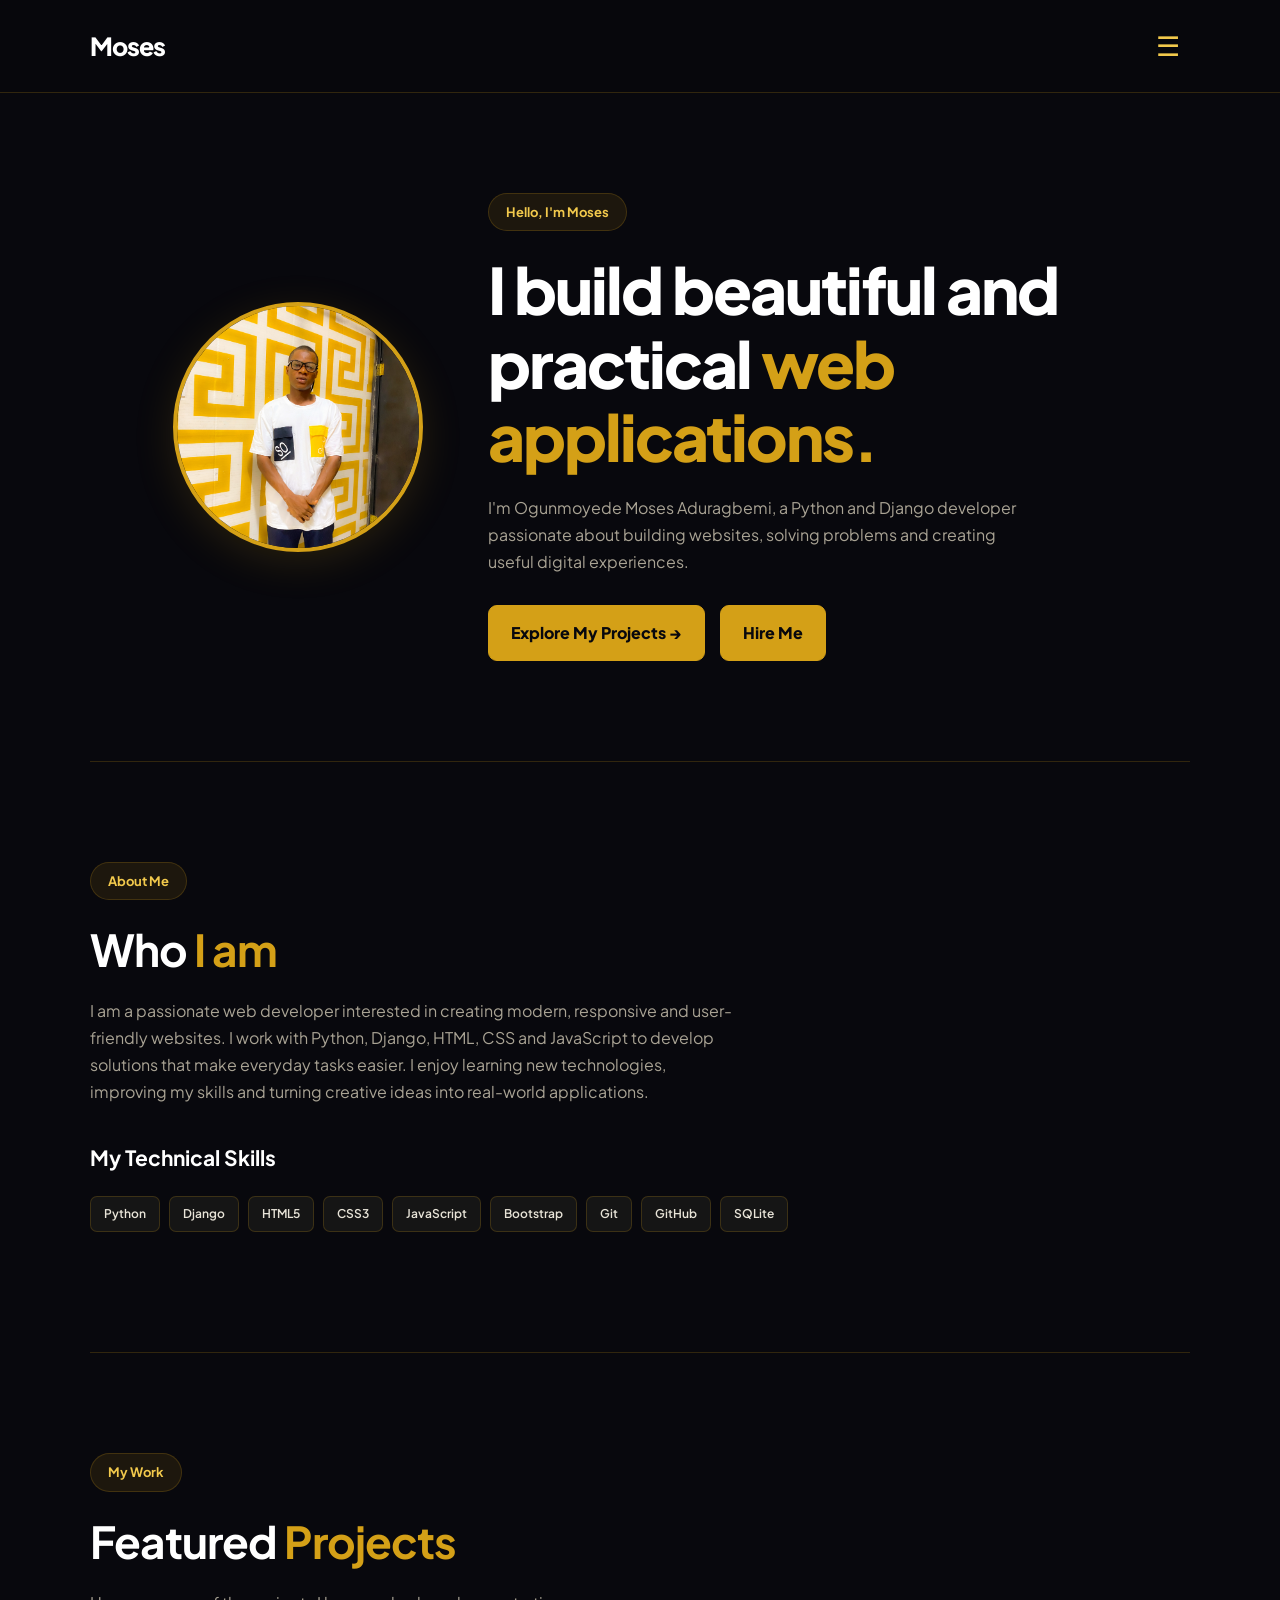
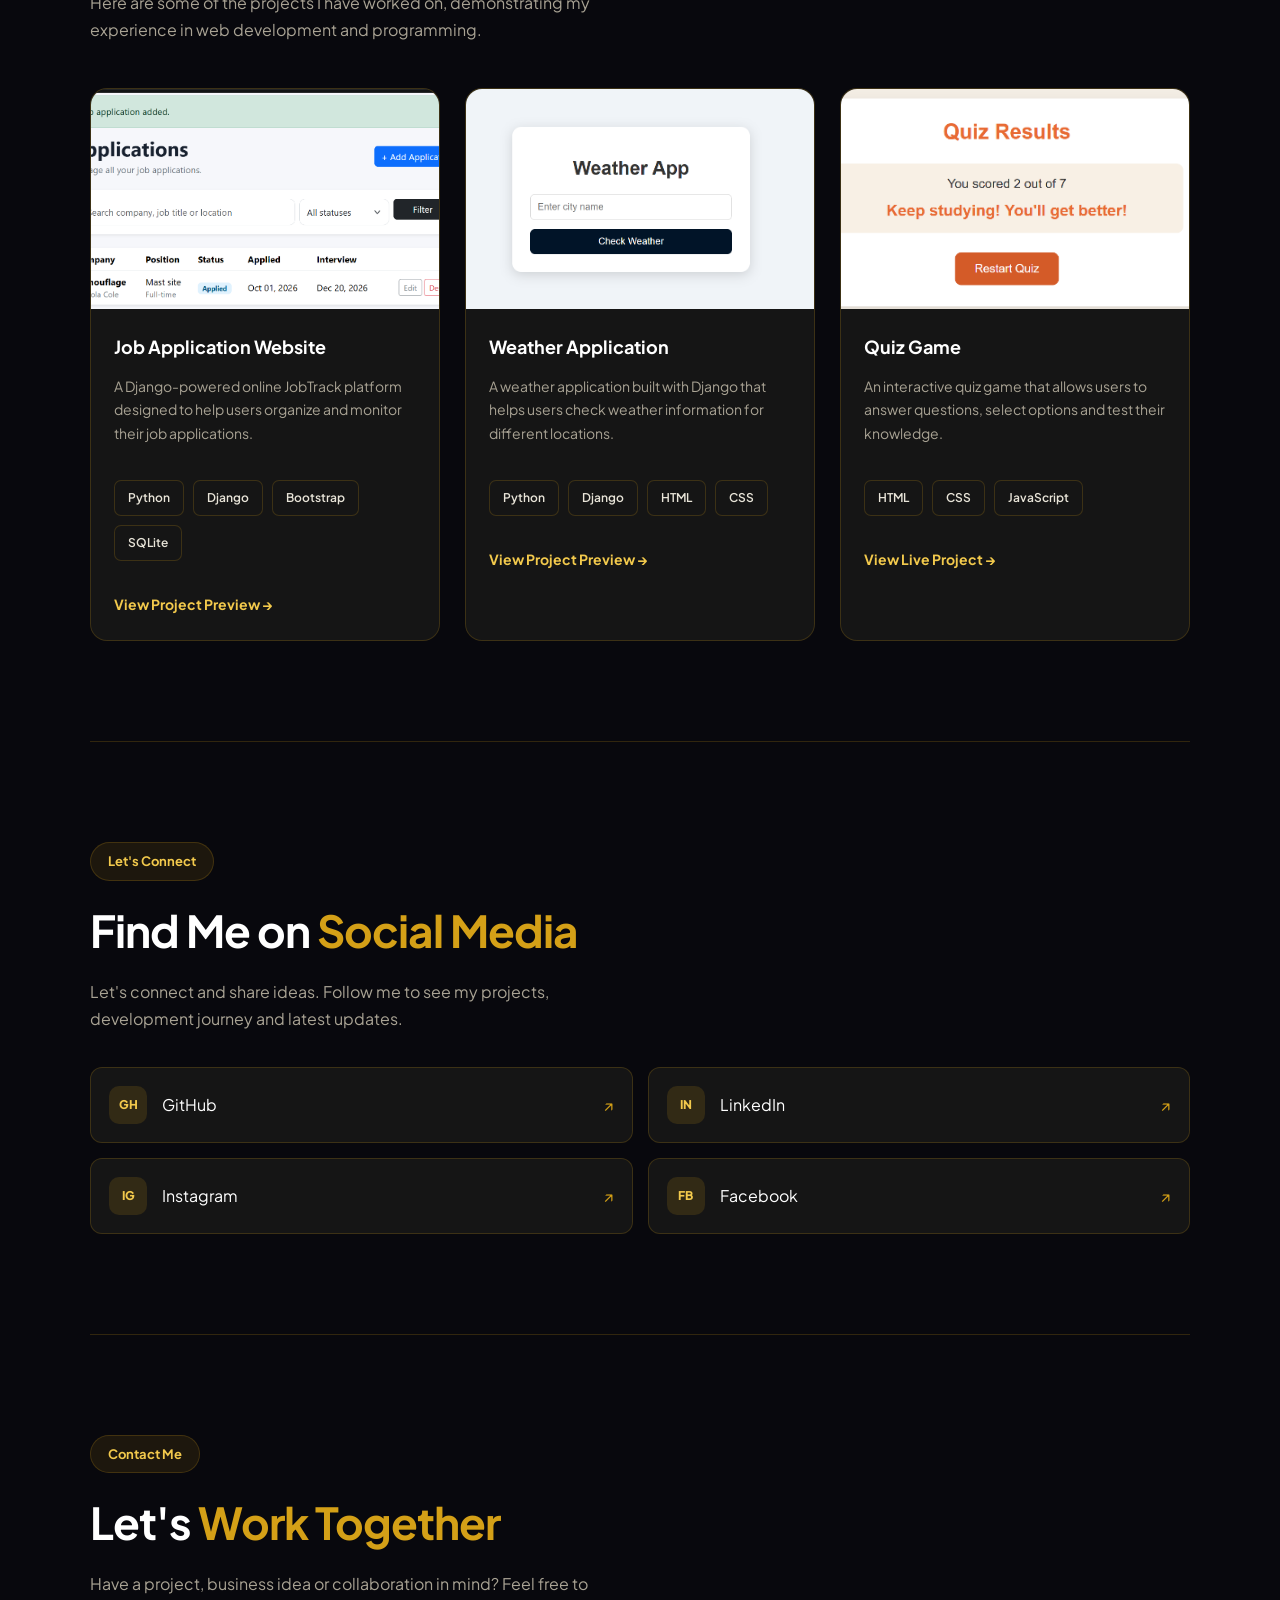
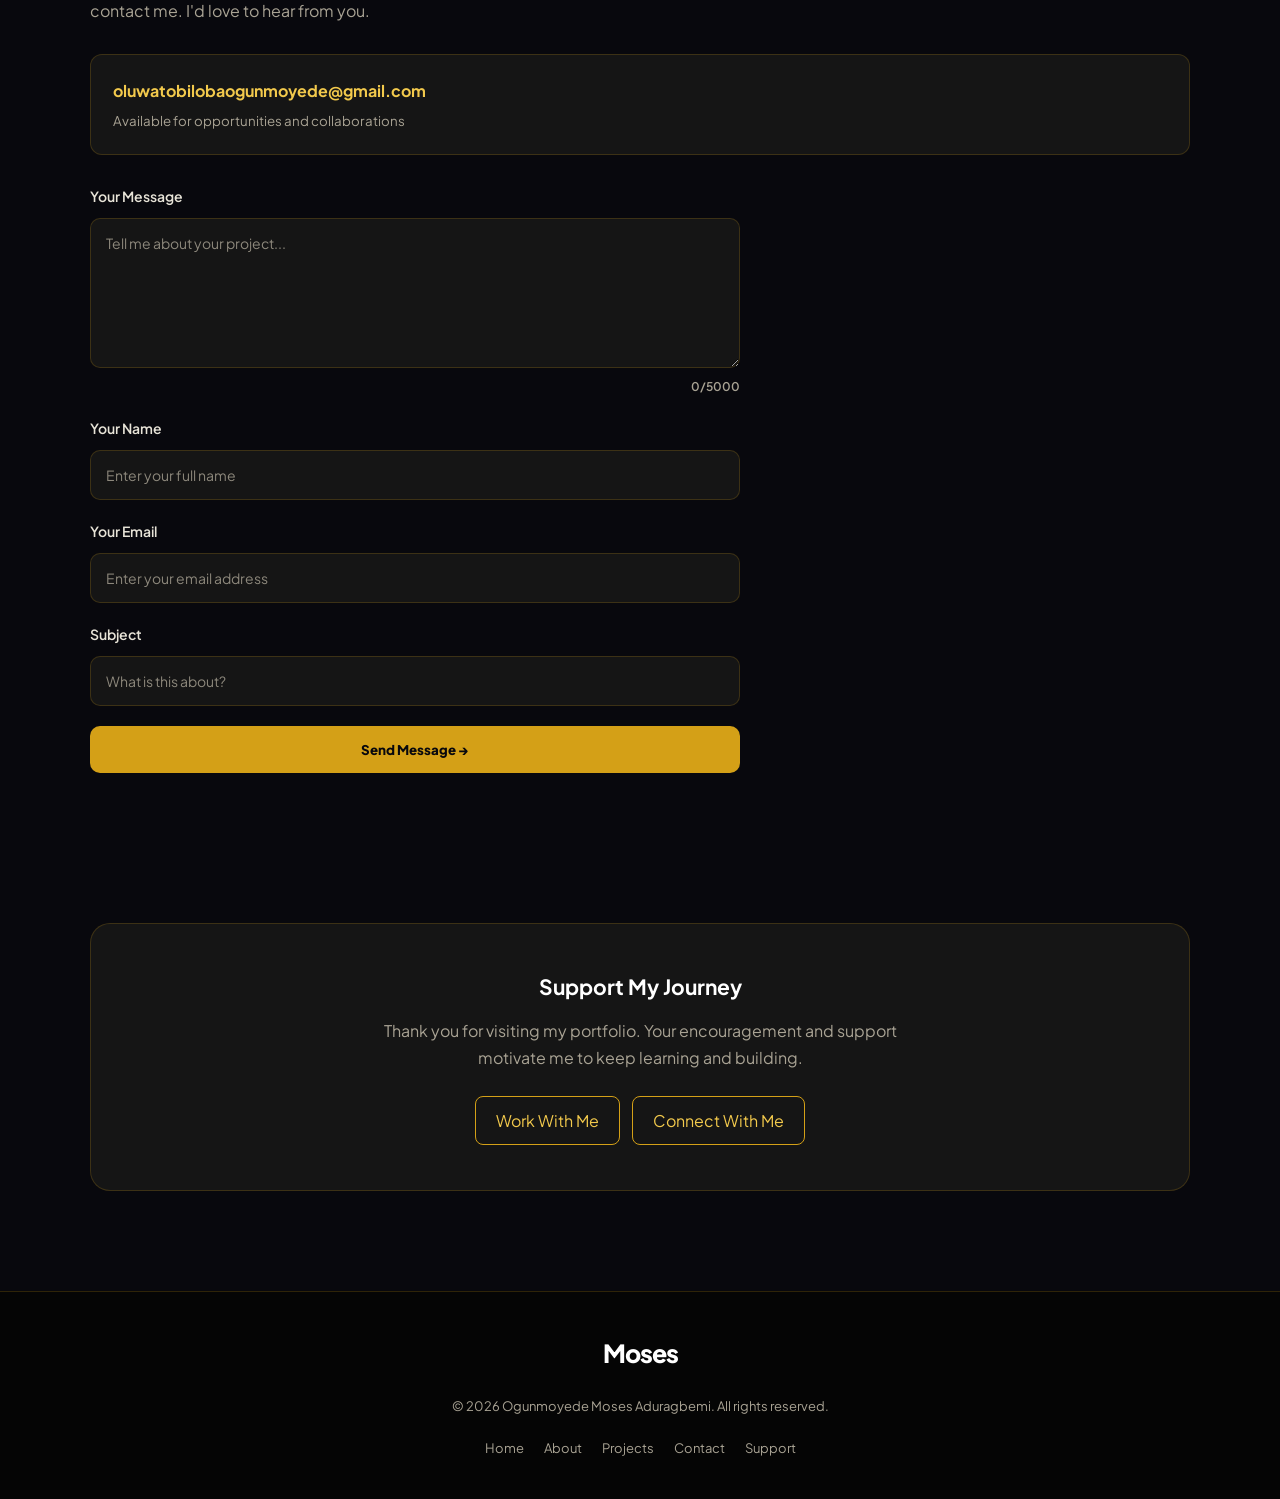
<file: index.html>
<!DOCTYPE html>
<html lang="en">
<head>
    <meta charset="UTF-8">
    <meta name="viewport" content="width=device-width, initial-scale=1.0">

    <meta name="description" content="Official portfolio of Ogunmoyede Moses Aduragbemi, a Python, Django and Web Developer.">
    <meta name="author" content="Ogunmoyede Moses Aduragbemi">
    <meta name="theme-color" content="#111111">

    <title>Moses Aduragbemi | Dev Portfolio</title>

    <link rel="preconnect" href="https://fonts.googleapis.com">
    <link rel="preconnect" href="https://fonts.gstatic.com" crossorigin>

    <link href="https://fonts.googleapis.com/css2?family=Plus+Jakarta+Sans:wght@400;500;600;700;800&display=swap" rel="stylesheet">

    <link rel="stylesheet" href="./style.css">
</head>

<body>

<!-- NAVIGATION -->
<nav aria-label="Main navigation">

    <a class="logo" href="#top">
        Moses<span></span>
    </a>

    <details>
        <summary aria-label="Open navigation menu">&#9776;</summary>

        <div class="menu">
            <a href="#top">Home</a>
            <a href="#about">About</a>
            <a href="#work">Projects</a>
            <a href="#social">Social</a>
            <a href="#contact">Contact</a>
        </div>
    </details>

</nav>

<main id="top">

    <!-- HERO SECTION -->
    <section class="hero">

        <div class="avatar">
            <img
                src="./images/Gamilee%201.jpg"
                alt="Portrait of Moses Aduragbemi"
            >
        </div>

        <div class="hero-content">

            <span class="pill">Hello, I'm Moses</span>

            <h1>
                I build beautiful and practical
                <em>web applications.</em>
            </h1>

            <p class="sub" style="max-width: 550px;">
                I'm Ogunmoyede Moses Aduragbemi, a Python and Django developer
                passionate about building websites, solving problems and
                creating useful digital experiences.
            </p>

            <div class="hero-buttons">

                <a class="btn" href="#work">
                    Explore My Projects →
                </a>

                <a class="btn" href="#contact">
                    Hire Me
                </a>

            </div>

        </div>

    </section>

    <!-- ABOUT SECTION -->
    <section id="about">

        <span class="pill">About Me</span>

        <h2>Who <em>I am</em></h2>

        <p class="sub" style="max-width: 650px;">
            I am a passionate web developer interested in creating
            modern, responsive and user-friendly websites.

            I work with Python, Django, HTML, CSS and JavaScript
            to develop solutions that make everyday tasks easier.

            I enjoy learning new technologies, improving my skills
            and turning creative ideas into real-world applications.
        </p>

        <h3>My Technical Skills</h3>

        <div class="tags">
            <span>Python</span>
            <span>Django</span>
            <span>HTML5</span>
            <span>CSS3</span>
            <span>JavaScript</span>
            <span>Bootstrap</span>
            <span>Git</span>
            <span>GitHub</span>
            <span>SQLite</span>
        </div>

    </section>

    <!-- PROJECTS SECTION -->
    <section id="work">

        <span class="pill">My Work</span>

        <h2>Featured <em>Projects</em></h2>

        <p class="sub" style="max-width: 550px;">
            Here are some of the projects I have worked on,
            demonstrating my experience in web development
            and programming.
        </p>

        <div class="projects">

            <!-- PROJECT ONE -->
            <article class="proj">

                <div class="shot">
                    <img
                        src="./images/jobapplication.jpg"
                        alt="Job Application Website preview"
                        loading="lazy"
                    >
                </div>

                <div class="body">

                    <h3>Job Application Website</h3>

                    <p>
                        A Django-powered online JobTrack platform
                        designed to help users organize and monitor
                        their job applications.
                    </p>

                    <div class="tags">
                        <span>Python</span>
                        <span>Django</span>
                        <span>Bootstrap</span>
                        <span>SQLite</span>
                    </div>

                    <!-- Replace with your deployed project URL when available -->
                    <a href="./images/jobapplication.jpg" target="_blank" rel="noopener noreferrer">
                        View Project Preview →
                    </a>

                </div>

            </article>

            <!-- PROJECT TWO -->
            <article class="proj">

                <div class="shot">
                    <img
                        src="./images/weather.jpg"
                        alt="Weather Application preview"
                        loading="lazy"
                    >
                </div>

                <div class="body">

                    <h3>Weather Application</h3>

                    <p>
                        A weather application built with Django
                        that helps users check weather information
                        for different locations.
                    </p>

                    <div class="tags">
                        <span>Python</span>
                        <span>Django</span>
                        <span>HTML</span>
                        <span>CSS</span>
                    </div>

                    <!-- Replace with your deployed project URL when available -->
                    <a href="./images/weather.jpg" target="_blank" rel="noopener noreferrer">
                        View Project Preview →
                    </a>

                </div>

            </article>

            <!-- PROJECT THREE -->
            <article class="proj">

                <div class="shot">
                    <img
                        src="./images/quizgame.jpg"
                        alt="Quiz Game preview"
                        loading="lazy"
                    >
                </div>

                <div class="body">

                    <h3>Quiz Game</h3>

                    <p>
                        An interactive quiz game that allows users
                        to answer questions, select options and
                        test their knowledge.
                    </p>

                    <div class="tags">
                        <span>HTML</span>
                        <span>CSS</span>
                        <span>JavaScript</span>
                    </div>

                    <a
                        href="https://oluwatobilobaogunmoyede-dotcom.github.io/Quiz-Game/"
                        target="_blank"
                        rel="noopener noreferrer"
                    >
                        View Live Project →
                    </a>

                </div>

            </article>

        </div>

    </section>

    <!-- SOCIAL MEDIA SECTION -->
    <section id="social">

        <span class="pill">Let's Connect</span>

        <h2>Find Me on <em>Social Media</em></h2>

        <p class="sub" style="max-width: 550px;">
            Let's connect and share ideas. Follow me to see
            my projects, development journey and latest updates.
        </p>

        <div class="links">

            <a
                href="https://github.com/oluwatobilobaogunmoyede-dotcom"
                target="_blank"
                rel="noopener noreferrer"
            >
                <span class="ic">GH</span>
                GitHub
                <span class="go">&#8599;</span>
            </a>

            <!-- Add your actual LinkedIn profile URL -->
            <a
                href="https://www.linkedin.com/"
                target="_blank"
                rel="noopener noreferrer"
            >
                <span class="ic">IN</span>
                LinkedIn
                <span class="go">&#8599;</span>
            </a>

            <a
                href="https://www.instagram.com/gamilee_02/"
                target="_blank"
                rel="noopener noreferrer"
            >
                <span class="ic">IG</span>
                Instagram
                <span class="go">&#8599;</span>
            </a>

            <!-- Add your actual Facebook profile URL -->
            <a
                href="https://www.facebook.com/"
                target="_blank"
                rel="noopener noreferrer"
            >
                <span class="ic">FB</span>
                Facebook
                <span class="go">&#8599;</span>
            </a>

        </div>

    </section>

    <!-- CONTACT SECTION -->
    <section id="contact">

        <span class="pill">Contact Me</span>

        <h2>Let's <em>Work Together</em></h2>

        <p class="sub" style="max-width: 500px;">
            Have a project, business idea or collaboration in mind?
            Feel free to contact me. I'd love to hear from you.
        </p>

        <div class="mail">

            <strong>
                <a href="mailto:oluwatobilobaogunmoyede@gmail.com">
                    oluwatobilobaogunmoyede@gmail.com
                </a>
            </strong>

            <small>
                Available for opportunities and collaborations
            </small>

        </div>

        <form id="f">

            <label for="msg">
                Your Message

                <textarea
                    id="msg"
                    name="message"
                    maxlength="5000"
                    placeholder="Tell me about your project..."
                    required
                ></textarea>

                <span class="count" id="count">0/5000</span>
            </label>

            <label for="name">
                Your Name

                <input
                    type="text"
                    id="name"
                    name="name"
                    placeholder="Enter your full name"
                    autocomplete="name"
                    required
                >
            </label>

            <label for="email">
                Your Email

                <input
                    type="email"
                    id="email"
                    name="email"
                    placeholder="Enter your email address"
                    autocomplete="email"
                    required
                >
            </label>

            <label for="subject">
                Subject

                <input
                    type="text"
                    id="subject"
                    name="subject"
                    placeholder="What is this about?"
                >
            </label>

            <button type="submit">
                Send Message →
            </button>

            <p id="status" role="status" aria-live="polite"></p>

        </form>

    </section>

    <!-- SUPPORT SECTION -->
    <section class="support" id="support">

        <h3>Support My Journey</h3>

        <p>
            Thank you for visiting my portfolio.
            Your encouragement and support motivate me
            to keep learning and building.
        </p>

        <div class="chips">

            <a href="#contact">Work With Me</a>

            <a href="#social">Connect With Me</a>

        </div>

    </section>

</main>

<!-- FOOTER -->
<footer>

    <a class="logo" href="#top">
        Moses<span></span>
    </a>

    <div>
        &copy; 2026 Ogunmoyede Moses Aduragbemi.
        All rights reserved.
    </div>

    <div class="flinks">

        <a href="#top">Home</a>
        <a href="#about">About</a>
        <a href="#work">Projects</a>
        <a href="#contact">Contact</a>
        <a href="#support">Support</a>

    </div>

</footer>

<script src="./script.js"></script>

</body>
</html>
</file>
<file: style.css>
/* =================================
   MOSES PORTFOLIO WEBSITE
   Modern Dark, White & Deep Yellow
================================= */

:root {
    --background: #08080D;
    --surface: #151515;
    --surface-light: #242016;

    --white: #FFFFFF;
    --text: #E8E4D8;
    --muted: #A9A394;

    --accent: #D4A017;
    --accent-hover: #F2C94C;

    --border: rgba(212, 160, 23, 0.2);
}

* {
    margin: 0;
    padding: 0;
    box-sizing: border-box;
    scroll-behavior: smooth;
}

body {
    font-family: 'Plus Jakarta Sans', sans-serif;
    background: var(--background);
    color: var(--white);
    line-height: 1.7;
    overflow-x: hidden;
}

a {
    text-decoration: none;
    color: inherit;
}

img {
    max-width: 100%;
    display: block;
}

section {
    width: min(1100px, 90%);
    margin: auto;
    padding: 100px 0;
}

/* =================================
   NAVIGATION
================================= */

nav {
    position: sticky;
    top: 0;
    z-index: 1000;
    width: 100%;
    padding: 18px 7%;
    display: flex;
    align-items: center;
    justify-content: space-between;
    background: rgba(8, 8, 13, 0.95);
    backdrop-filter: blur(15px);
    border-bottom: 1px solid var(--border);
}

.logo {
    font-size: 25px;
    font-weight: 800;
    letter-spacing: -1px;
}

.logo span {
    color: var(--accent);
}

nav details {
    position: relative;
}

nav summary {
    list-style: none;
    cursor: pointer;
    font-size: 27px;
    padding: 5px 10px;
    color: var(--accent-hover);
}

nav summary::-webkit-details-marker {
    display: none;
}

.menu {
    position: absolute;
    top: 55px;
    right: 0;
    min-width: 190px;
    padding: 12px;
    display: flex;
    flex-direction: column;
    gap: 5px;
    background: var(--surface);
    border: 1px solid var(--border);
    border-radius: 14px;
    box-shadow: 0 15px 40px rgba(0, 0, 0, 0.35);
}

.menu a {
    padding: 10px 14px;
    border-radius: 8px;
    color: var(--text);
    transition: 0.3s;
}

.menu a:hover {
    background: var(--surface-light);
    color: var(--accent-hover);
}

/* =================================
   HERO SECTION
================================= */

.hero {
    min-height: 650px;
    display: flex;
    align-items: center;
    justify-content: center;
    gap: 65px;
    padding: 100px 0;
}

.avatar {
    width: 250px;
    height: 250px;
    flex-shrink: 0;
    border-radius: 50%;
    overflow: hidden;
    border: 4px solid var(--accent);
    box-shadow: 0 10px 40px rgba(212, 160, 23, 0.15);
    transition: 0.35s ease;
}

.avatar img {
    width: 100%;
    height: 100%;
    object-fit: cover;
    object-position: center;
}

.avatar:hover {
    transform: scale(1.05);
    box-shadow: 0 20px 60px rgba(212, 160, 23, 0.4);
}

.hero-content {
    max-width: 620px;
}

.pill {
    display: inline-block;
    padding: 7px 17px;
    margin-bottom: 22px;
    border: 1px solid var(--border);
    border-radius: 30px;
    background: rgba(212, 160, 23, 0.1);
    color: var(--accent-hover);
    font-size: 13px;
    font-weight: 700;
}

h1 {
    font-size: clamp(38px, 5vw, 65px);
    line-height: 1.15;
    letter-spacing: -2px;
    font-weight: 800;
}

h1 em,
h2 em {
    color: var(--accent);
    font-style: normal;
}

.sub {
    margin-top: 20px;
    color: var(--muted);
    font-size: 16px;
}

.hero-buttons {
    display: flex;
    gap: 15px;
    flex-wrap: wrap;
    margin-top: 30px;
}

.btn {
    display: inline-block;
    padding: 13px 22px;
    border: 1px solid var(--accent);
    border-radius: 9px;
    background: var(--accent);
    color: #08080D;
    font-weight: 800;
    transition: 0.3s ease;
}

.btn:hover {
    background: var(--accent-hover);
    transform: translateY(-4px);
    box-shadow: 0 10px 25px rgba(212, 160, 23, 0.25);
}

/* =================================
   HEADINGS
================================= */

h2 {
    font-size: clamp(30px, 4vw, 44px);
    line-height: 1.25;
    letter-spacing: -1px;
    margin-bottom: 15px;
}

h3 {
    font-size: 21px;
    margin-bottom: 12px;
}

/* =================================
   ABOUT SECTION
================================= */

#about {
    border-top: 1px solid var(--border);
}

#about h3 {
    margin-top: 35px;
}

/* =================================
   SKILLS AND PROJECT TAGS
================================= */

.tags {
    display: flex;
    flex-wrap: wrap;
    gap: 9px;
    margin: 20px 0;
}

.tags span {
    padding: 7px 13px;
    border: 1px solid var(--border);
    border-radius: 7px;
    background: var(--surface);
    color: var(--text);
    font-size: 12px;
    font-weight: 600;
}

/* =================================
   PROJECT SECTION
================================= */

#work {
    border-top: 1px solid var(--border);
}

.projects {
    display: grid;
    grid-template-columns: repeat(3, minmax(0, 1fr));
    gap: 25px;
    margin-top: 45px;
}

.proj {
    min-width: 0;
    overflow: hidden;
    background: var(--surface);
    border: 1px solid var(--border);
    border-radius: 17px;
    transition: 0.35s ease;
}

.proj:hover {
    transform: translateY(-7px);
    border-color: var(--accent);
    box-shadow: 0 20px 45px rgba(212, 160, 23, 0.15);
}

.shot {
    height: 220px;
    overflow: hidden;
    background: var(--surface-light);
}

.shot img {
    width: 100%;
    height: 100%;
    object-fit: cover;
    transition: transform 0.5s ease;
}

.proj:hover .shot img {
    transform: scale(1.08);
}

.body {
    padding: 23px;
}

.body h3 {
    font-size: 18px;
}

.body p {
    color: var(--muted);
    font-size: 14px;
    min-height: 85px;
}

.body a {
    display: inline-block;
    margin-top: 12px;
    color: var(--accent-hover);
    font-weight: 700;
    font-size: 14px;
}

.body a:hover {
    color: var(--white);
}

/* =================================
   SOCIAL LINKS
================================= */

#social {
    border-top: 1px solid var(--border);
}

.links {
    display: grid;
    grid-template-columns: repeat(2, 1fr);
    gap: 15px;
    margin-top: 35px;
}

.links a {
    display: flex;
    align-items: center;
    gap: 15px;
    padding: 18px;
    background: var(--surface);
    border: 1px solid var(--border);
    border-radius: 12px;
    transition: 0.3s;
}

.links a:hover {
    background: var(--surface-light);
    border-color: var(--accent);
    transform: translateX(5px);
}

.ic {
    width: 38px;
    height: 38px;
    display: grid;
    place-items: center;
    background: rgba(212, 160, 23, 0.15);
    color: var(--accent-hover);
    border-radius: 10px;
    font-size: 12px;
    font-weight: 800;
}

.go {
    margin-left: auto;
    color: var(--accent);
}

/* =================================
   CONTACT SECTION
================================= */

#contact {
    border-top: 1px solid var(--border);
}

.mail {
    display: flex;
    flex-direction: column;
    gap: 5px;
    padding: 22px;
    margin: 30px 0;
    background: var(--surface);
    border: 1px solid var(--border);
    border-radius: 12px;
    overflow-wrap: anywhere;
}

.mail strong,
.mail strong a {
    color: var(--accent-hover);
}

.mail small {
    color: var(--muted);
}

form {
    display: flex;
    flex-direction: column;
    gap: 20px;
    max-width: 650px;
}

label {
    display: flex;
    flex-direction: column;
    gap: 9px;
    color: var(--text);
    font-size: 14px;
    font-weight: 600;
}

input,
textarea {
    width: 100%;
    padding: 15px;
    border: 1px solid var(--border);
    border-radius: 10px;
    outline: none;
    background: var(--surface);
    color: var(--white);
    font-family: inherit;
    font-size: 14px;
    transition: 0.3s;
}

textarea {
    min-height: 150px;
    resize: vertical;
}

input:focus,
textarea:focus {
    border-color: var(--accent);
    box-shadow: 0 0 0 3px rgba(212, 160, 23, 0.12);
}

input::placeholder,
textarea::placeholder {
    color: #8D887C;
}

.count {
    text-align: right;
    color: var(--muted);
    font-size: 12px;
}

button {
    padding: 15px;
    border: none;
    border-radius: 10px;
    background: var(--accent);
    color: #08080D;
    font-family: inherit;
    font-weight: 800;
    cursor: pointer;
    transition: 0.3s;
}

button:hover {
    background: var(--accent-hover);
    transform: translateY(-3px);
    box-shadow: 0 10px 25px rgba(212, 160, 23, 0.2);
}

#status {
    color: var(--accent-hover);
    font-size: 14px;
}

/* =================================
   SUPPORT SECTION
================================= */

.support {
    width: min(1100px, 90%);
    margin: 30px auto 100px;
    padding: 45px;
    text-align: center;
    background: var(--surface);
    border: 1px solid var(--border);
    border-radius: 20px;
}

.support p {
    max-width: 550px;
    margin: 10px auto 25px;
    color: var(--muted);
}

.chips {
    display: flex;
    justify-content: center;
    gap: 12px;
    flex-wrap: wrap;
}

.chips a {
    padding: 10px 20px;
    border: 1px solid var(--accent);
    border-radius: 8px;
    color: var(--accent-hover);
    transition: 0.3s;
}

.chips a:hover {
    background: var(--accent);
    color: #08080D;
}

/* =================================
   FOOTER
================================= */

footer {
    padding: 40px 7%;
    display: flex;
    flex-direction: column;
    align-items: center;
    gap: 20px;
    text-align: center;
    background: #050505;
    border-top: 1px solid var(--border);
}

footer div {
    color: var(--muted);
    font-size: 13px;
}

.flinks {
    display: flex;
    justify-content: center;
    gap: 20px;
    flex-wrap: wrap;
}

.flinks a {
    color: var(--muted);
    font-size: 13px;
    transition: 0.3s;
}

.flinks a:hover {
    color: var(--accent);
}

/* =================================
   TABLET RESPONSIVENESS
================================= */

@media (max-width: 900px) {

    .hero {
        gap: 35px;
    }

    .avatar {
        width: 220px;
        height: 220px;
    }

    .projects {
        grid-template-columns: repeat(2, minmax(0, 1fr));
    }

}

/* =================================
   MOBILE RESPONSIVENESS
================================= */

@media (max-width: 600px) {

    section {
        padding: 70px 0;
    }

    nav {
        padding: 15px 5%;
    }

    .hero {
        flex-direction: column;
        text-align: center;
        gap: 35px;
        padding: 70px 0;
    }

    .avatar {
        width: 210px;
        height: 210px;
    }

    .hero-content {
        width: 100%;
    }

    h1 {
        font-size: 38px;
        letter-spacing: -1px;
    }

    .hero-buttons {
        justify-content: center;
    }

    .projects {
        grid-template-columns: 1fr;
    }

    .shot {
        height: 220px;
    }

    .links {
        grid-template-columns: 1fr;
    }

    .support {
        padding: 30px 20px;
    }

    .mail strong {
        font-size: 13px;
    }

    .flinks {
        gap: 14px;
    }

}

/* =================================
   REDUCED MOTION ACCESSIBILITY
================================= */

@media (prefers-reduced-motion: reduce) {

    *,
    *::before,
    *::after {
        scroll-behavior: auto !important;
        animation-duration: 0.01ms !important;
        transition-duration: 0.01ms !important;
    }

}
</file>
